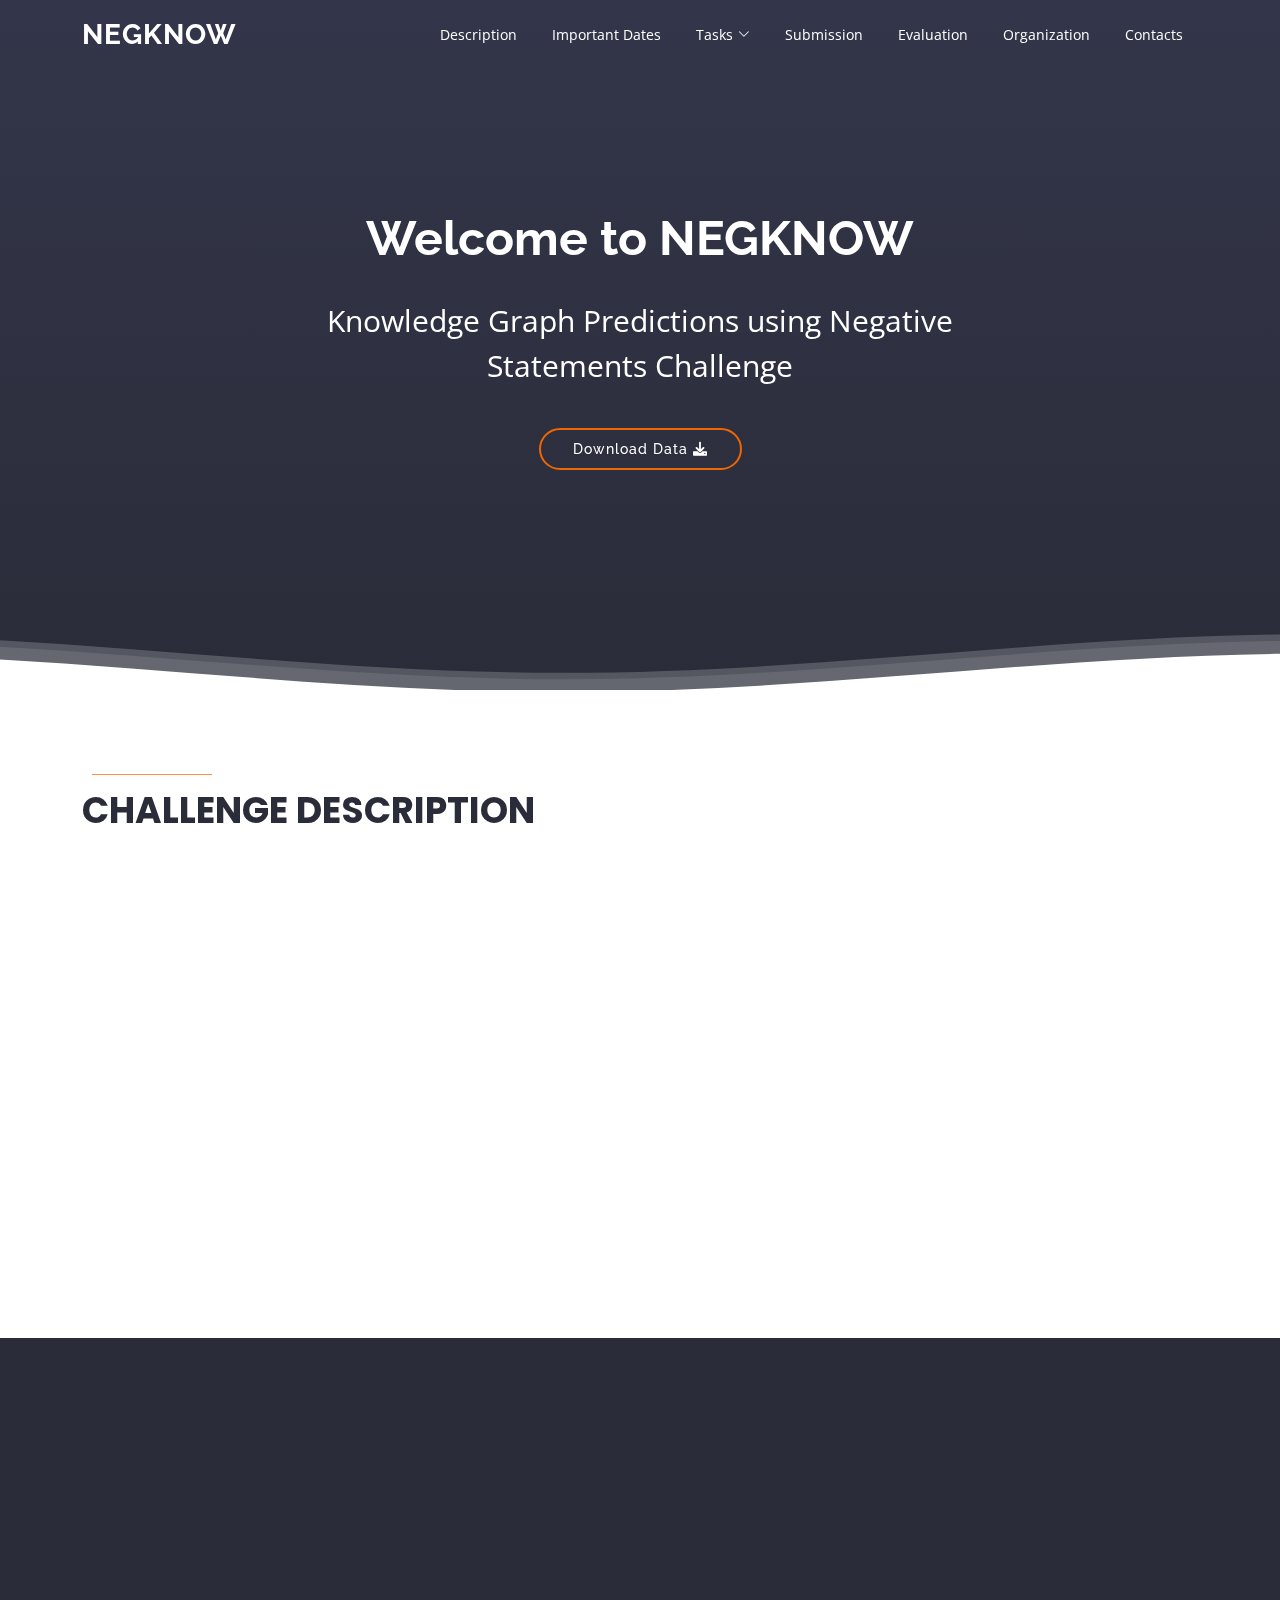
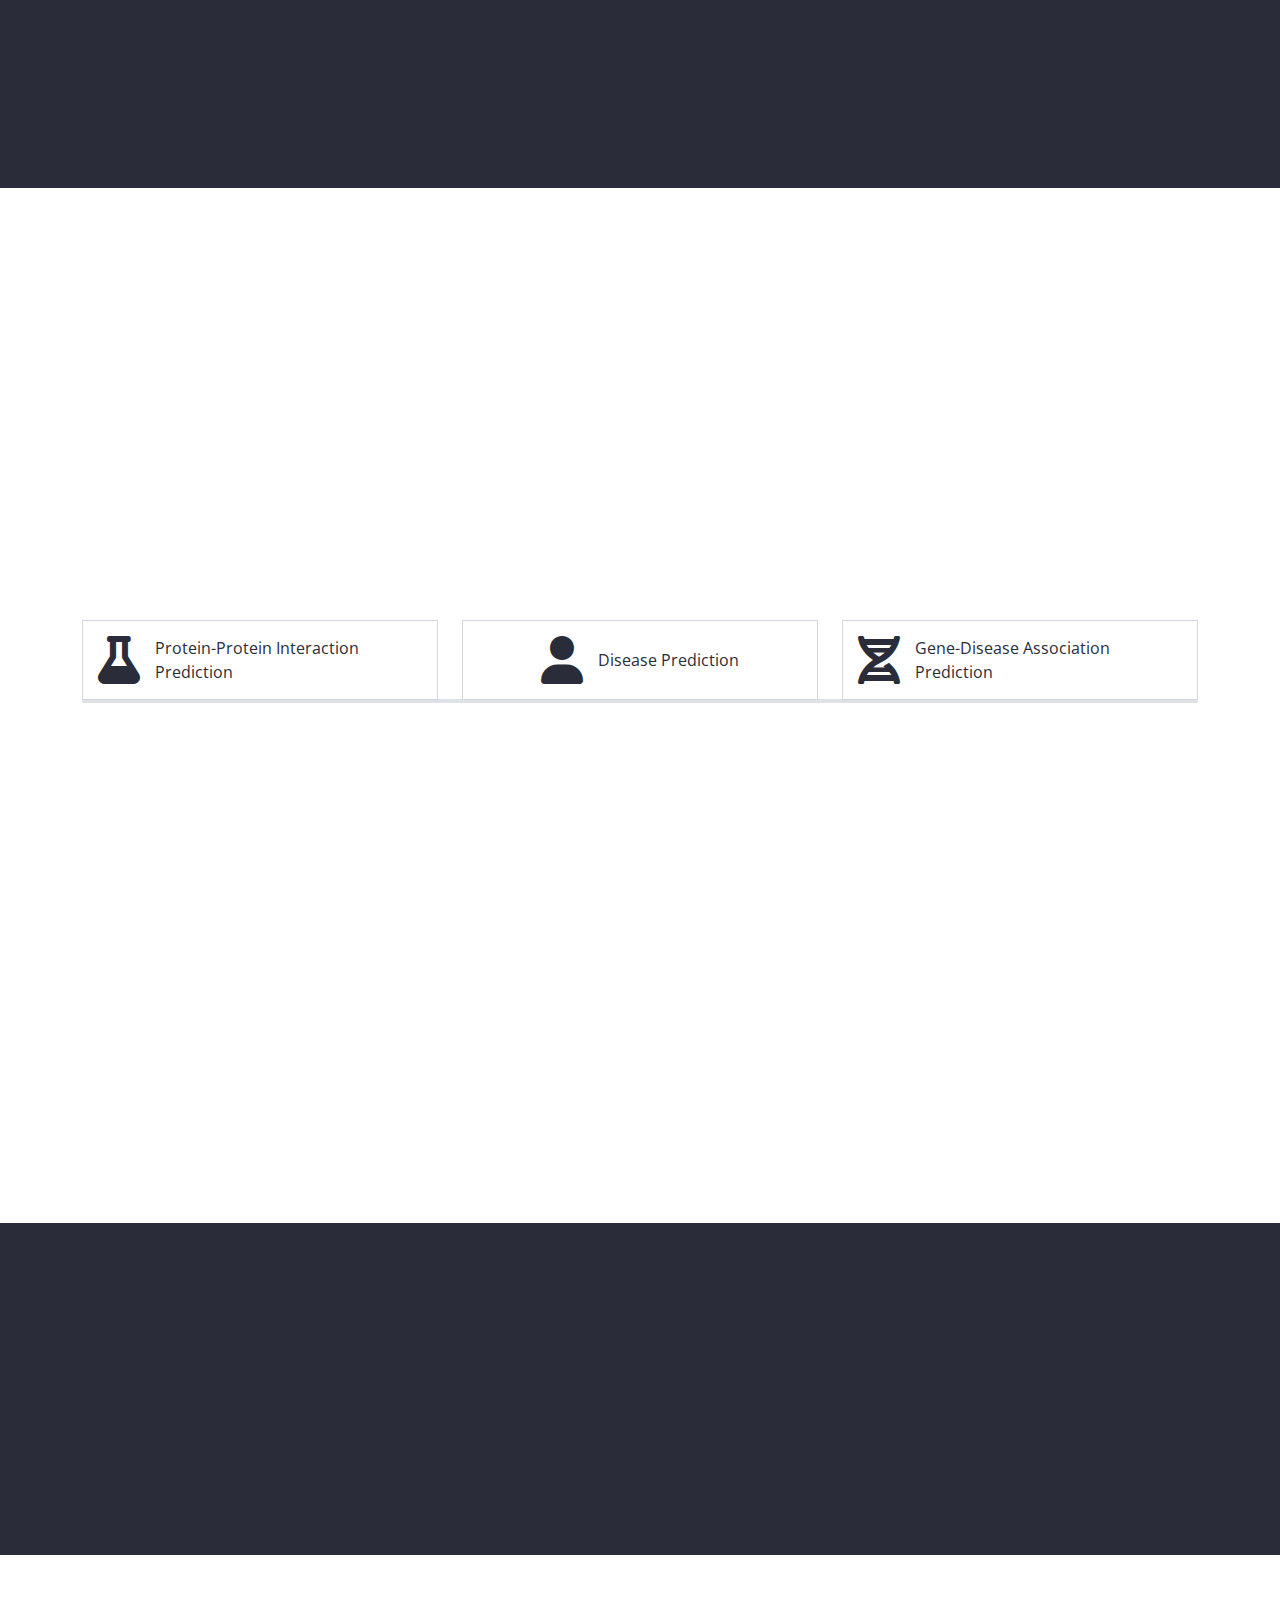
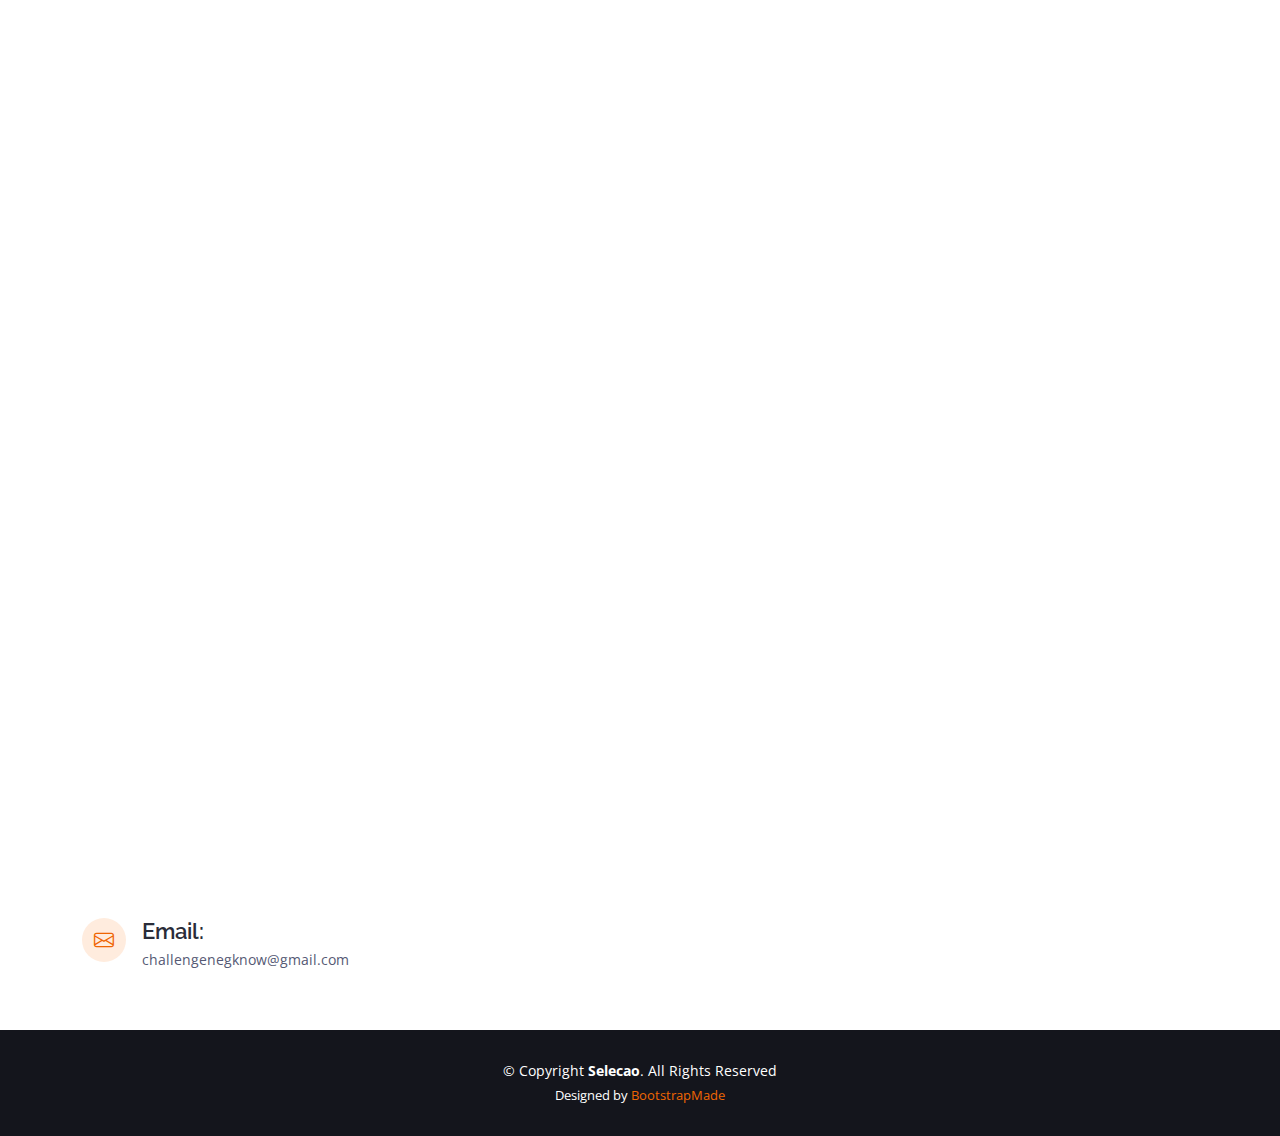
<file: index.html>
<!DOCTYPE html>
<html lang="en">

<head>
  <meta charset="utf-8">
  <meta content="width=device-width, initial-scale=1.0" name="viewport">

  <title>NEGKNOW Challenge</title>
  <meta content="" name="description">
  <meta content="" name="keywords">

  <!-- Favicons -->
  <link href="assets/img/iswc-logo.png" rel="icon">
  <link href="assets/img/iswc-logo.png" rel="apple-touch-icon">

  <!-- Google Fonts -->
  <link href="https://fonts.googleapis.com/css?family=Open+Sans:300,300i,400,400i,600,600i,700,700i|Raleway:300,300i,400,400i,500,500i,600,600i,700,700i|Poppins:300,300i,400,400i,500,500i,600,600i,700,700i" rel="stylesheet">

  <!-- Vendor CSS Files -->
  <link href="assets/vendor/animate.css/animate.min.css" rel="stylesheet">
  <link href="assets/vendor/aos/aos.css" rel="stylesheet">
  <link href="assets/vendor/bootstrap/css/bootstrap.min.css" rel="stylesheet">
  <link href="assets/vendor/bootstrap-icons/bootstrap-icons.css" rel="stylesheet">
  <link href="assets/vendor/boxicons/css/boxicons.min.css" rel="stylesheet">
  <link href="assets/vendor/glightbox/css/glightbox.min.css" rel="stylesheet">
  <link href="assets/vendor/remixicon/remixicon.css" rel="stylesheet">
  <link href="assets/vendor/swiper/swiper-bundle.min.css" rel="stylesheet">

  <link rel="stylesheet" href="https://cdn.jsdelivr.net/npm/bootstrap@5.1.3/dist/css/bootstrap.min.css" integrity="sha384-kJ3e/6+W7lmzODSSDl3W7eFExBhhRYq0Cjwaq9Edhhz12eviC9Hoo2p8gQ/lx68" crossorigin="anonymous">

  <!-- Template Main CSS File -->
  <link href="assets/css/style.css" rel="stylesheet">

  <!-- =======================================================
  * Template Name: Selecao
  * Updated: Jan 29 2024 with Bootstrap v5.3.2
  * Template URL: https://bootstrapmade.com/selecao-bootstrap-template/
  * Author: BootstrapMade.com
  * License: https://bootstrapmade.com/license/
  ======================================================== -->
</head>

<body>

  <!-- ======= Header ======= -->
  <header id="header" class="fixed-top d-flex align-items-center  header-transparent ">
    <div class="container d-flex align-items-center justify-content-between">

      <div class="logo">
        <h1><a href="index.html">NEGKNOW</a></h1>
        <!-- Uncomment below if you prefer to use an image logo -->
        <!-- <a href="index.html"><img src="assets/img/logo.png" alt="" class="img-fluid"></a>-->
      </div>

      <nav id="navbar" class="navbar">
        <ul>
          <li><a class="nav-link scrollto" href="#about">Description</a></li>
          <li><a class="nav-link scrollto" href="#dates">Important Dates</a></li>
          <li class="dropdown"><a href="#tasks"><span>Tasks</span> <i class="bi bi-chevron-down"></i></a>
            <ul>
              <li><a class="nav-link scrollto" role="button" aria-expanded="false" aria-controls="collapseTab1" href="#collapseTab1" onclick="toggleDropdown('collapseTab1', 'collapseTab2', 'collapseTab3')">Protein-Protein Interaction Prediction</a></li>
              <li><a class="nav-link scrollto" role="button" aria-expanded="false" aria-controls="collapseTab2" href="#collapseTab2" onclick="toggleDropdown('collapseTab2', 'collapseTab1', 'collapseTab3')">Disease Prediction</a></li>
              <li><a class="nav-link scrollto" role="button" aria-expanded="false" aria-controls="collapseTab3" href="#collapseTab3" onclick="toggleDropdown('collapseTab3', 'collapseTab1', 'collapseTab2')">Gene-Disease Association Prediction</a></li>
            </ul>
          </li>
          <li><a class="nav-link scrollto" href="#submission">Submission</a></li>
          <li><a class="nav-link scrollto " href="#evaluation">Evaluation</a></li>
          <li><a class="nav-link scrollto" href="#team">Organization</a></li>
          
          <li><a class="nav-link scrollto" href="#contact">Contacts</a></li>
        </ul>
        <i class="bi bi-list mobile-nav-toggle"></i>
      </nav><!-- .navbar -->

    </div>
  
    <script>
      function toggleDropdown(tabId, tabId_close1, tabId_close2) {
        var currentDropdown = document.getElementById(tabId);
        currentDropdown.classList.add('show');

        var closeDropdown_1 = document.getElementById(tabId_close1);
        closeDropdown_1.classList.remove('show');

        var closeDropdown_2 = document.getElementById(tabId_close2);
        closeDropdown_2.classList.remove('show');
      }
    </script>

  </header><!-- End Header -->

  <!-- ======= Hero Section ======= -->
  <section id="hero" class="d-flex flex-column justify-content-end align-items-center">
    <div id="heroCarousel" data-bs-interval="5000" class="container carousel carousel-fade" data-bs-ride="carousel">

      <!-- Slide 1 -->
      <div class="carousel-item active">
        <div class="carousel-container">
          <h2 class="animate__animated animate__fadeInDown">Welcome to <span>NEGKNOW</span> </h2>
          <p class="animate__animated fanimate__adeInUp">Knowledge Graph Predictions using Negative Statements Challenge</p>
          <a href="https://github.com/ritatsousa/NEGKNOW/tree/main/Data" class="btn-get-started animate__animated animate__fadeInUp scrollto">Download Data <i class="fas fa-download"></i> </a>
        </div>
      </div>

    </div>

    <svg class="hero-waves" xmlns="http://www.w3.org/2000/svg" xmlns:xlink="http://www.w3.org/1999/xlink" viewBox="0 24 150 28 " preserveAspectRatio="none">
      <defs>
        <path id="wave-path" d="M-160 44c30 0 58-18 88-18s 58 18 88 18 58-18 88-18 58 18 88 18 v44h-352z">
      </defs>
      <g class="wave1">
        <use xlink:href="#wave-path" x="50" y="3" fill="rgba(255,255,255, .1)">
      </g>
      <g class="wave2">
        <use xlink:href="#wave-path" x="50" y="0" fill="rgba(255,255,255, .2)">
      </g>
      <g class="wave3">
        <use xlink:href="#wave-path" x="50" y="9" fill="#fff">
      </g>
    </svg>

  </section><!-- End Hero -->

  <main id="main">

    <!-- ======= About Section ======= -->
    <section id="about" class="about">
      <div class="container">

        <div class="section-title" data-aos="zoom-out">
          <h2></h2>
          <p>Challenge Description</p>
        </div>

        <div class="row content" data-aos="fade-up">
          <div class="col-lg-6">
            <p>
              This challenge aims to encourage participants to develop novel approaches that can effectively handle negative statements in knowledge graphs (KGs).
            </p>
            <p>
              Since ontologies are already able to express negation and the enrichment of biomedical KGs with interesting negative statements is gaining traction,
              this challenge focuses on exploring ontology-rich biomedical KGs. These KGs use an ontology to provide rich descriptions of real-world entities 
              instead of focusing on describing relations between entities themselves. Furthermore, there is an essential difference between a positive and a 
              negative statement related to the implied inheritance in this kind of KG. A positive statement between an entity and an ontology class implies a 
              positive statement between that entity and all the superclasses of the ontology class. Conversely, a negative statement between an entity and an 
              ontology class implies a negative statement between the entity and all the subclasses of the ontology class.
            </p>
          </div>
          <div class="col-lg-6 pt-4 pt-lg-0">
            <p>
              Participants in this challenge will be evaluated on three relation prediction tasks. Relation prediction is the task of learning a relation between 
              two KG entities (a pair) when the relation itself is not explicitly defined in the KG.
            </p>
            <p>
              References:
            </p>
            <ul>
              <li><i class="ri-check-double-line"></i> <a href="https://www.sciencedirect.com/science/article/pii/S1570826821000366">Negative statements considered useful [Arnaout et al., 2021] </a> </li>
              <li><i class="ri-check-double-line"></i> <a href="https://cdn.aaai.org/AAAI/2006/AAAI06-203.pdf">Inconsistencies, negations and changes in ontologies [Flouris et al., 2006]</a> </li>
              <li><i class="ri-check-double-line"></i> <a href="https://link.springer.com/chapter/10.1007/978-3-031-47240-4_23">Biomedical knowledge graph embeddings with negative statements [Sousa et al., 2023]</a> </li>
            </ul>
          </div>
        </div>

      </div>
    </section><!-- End About Section -->

    <!-- ======= Dates Section ======= -->
    <section id="dates" class="cta">
      <div class="container">

        <div class="row" data-aos="zoom-out">
          <div class="col-lg-9 text-center text-lg-start">
            <h3> <i class="fas fa-bell"></i> Important Dates <i class="fas fa-bell"></i></h3>
            <p> </p>
            <p> March 16, 2024: Call for challenge</p>
            <p> March 30, 2024: Release of KGs and datasets</p>
            <p> June 28, 2024: Submission of systems </p>
            <p> July 5, 2024: Submission of reports </p>
            <p> July 19, 2024: Notification of Acceptance </p>
            <p> November 11-15, 2024: Challenge presentation during ISWC </p>
          </div>
        </div>
          
        </div>

      </div>
    </section><!-- End Dates Section -->

    <!-- ======= Tasks Section ======= -->
    <section id="tasks" class="features">
      <div class="container">
    
        <div class="section-title" data-aos="zoom-out">
          <h2></h2>
          <p>Tasks Description</p>
        </div>
    
        <div class="row content" data-aos="fade-up">
          <p>
            The challenge encompasses three distinct biomedical relation prediction tasks: Protein-Protein Interaction Prediction, Gene-Disease Association Prediction, and Disease Prediction. For each task, 
            the goal is to predict whether a relation exists given two biomedical KG entities (which can belong to the same or different KGs). The relations between the entities are not explicitly defined in the KG. Therefore, this is a fundamentally distinct task from link prediction, where the training set relations are part of the KG.
          </p>
          <p>
            To tackle these relation prediction tasks, common approaches typically employ three steps: (1) generate embeddings for each entity in the KG; (2) aggregate the embeddings of each entity in a pair into a single representation; (3) use these aggregated representations as input to a binary classifier to learn a relation prediction model.
          </p>
          <p>
            For each task, participants will be provided with the KG in OWL format, a set of entity pairs with information regarding the existence of a relation 
            (training dataset), as well as a list of entity pairs where information about the existence of a relation is not given (test dataset).
          </p>
        </div>
    
        <ul class="nav nav-tabs row d-flex">
          <link rel="stylesheet" href="https://cdnjs.cloudflare.com/ajax/libs/font-awesome/6.0.0/css/all.min.css" integrity="...">
          <li class="nav-item col-4">
            <a class="nav-link" id="tab1" data-bs-toggle="collapse" href="#collapseTab1" role="button" aria-expanded="false" aria-controls="collapseTab1">
              <i class="fas fa-flask"></i> Protein-Protein Interaction Prediction
            </a>
          </li>
          <li class="nav-item col-4">
            <a class="nav-link" id="tab2" data-bs-toggle="collapse" href="#collapseTab2" role="button" aria-expanded="false" aria-controls="collapseTab2">
              <i class="fas fa-user"></i> Disease Prediction
            </a>
          </li>
          <li class="nav-item col-4">
            <a class="nav-link" id="tab3" data-bs-toggle="collapse" href="#collapseTab3" role="button" aria-expanded="false" aria-controls="collapseTab3">
              <i class="fas fa-dna"></i> Gene-Disease Association Prediction
            </a>
          </li>
        </ul>
        
        <div class="accordion" id="accordionTabs">

          <!-- Collapsible Tab 1 -->
          <div class="accordion-item">
            <div id="collapseTab1" class="accordion-collapse collapse" aria-labelledby="headingTab1" data-bs-parent="#accordionTabs">

              <div class="accordion-body">

                <div class="row">
                  <div class="col-lg-4 features-btn-container text-center">
                    <a class="features-btn align-middle" href="https://github.com/ritatsousa/NEGKNOW/blob/main/Data/ppi-prediction/gokg.zip"><i class="fas fa-download"></i> GO KG </a>
                  </div>
                  <div class="col-lg-4 features-btn-container text-center">
                    <a class="features-btn align-middle" href="https://github.com/ritatsousa/NEGKNOW/blob/main/Data/ppi-prediction/prot-prot(train).tsv"><i class="fas fa-download"></i> Training set </a>
                  </div>
                  <div class="col-lg-4 features-btn-container text-center">
                    <a class="features-btn align-middle" href="https://github.com/ritatsousa/NEGKNOW/blob/main/Data/ppi-prediction/prot-prot(test).tsv"><i class="fas fa-download"></i> Test set </a>
                  </div>
                </div>

                <div class="row">
                  <p></p>
                  <p></p>
                </div>

                <div class="row">
                  <div class="col-lg-6 order-2 order-lg-1 mt-3 mt-lg-0">
                    <h3>Predicting if there is an interaction between two proteins is a fundamental task in molecular biology for understanding biological systems.</h3>
                    <p>
                      The proteins are described in the Gene Ontology (GO) KG. This KG is built by integrating three sources:
                    </p>
                    <ul>
                      <li> The GO that contains more than 50000 ontology classes that describe gene products according to the 
                        molecular functions they perform, the biological processes they are involved in, and the cellular components where they act.</li>
                      <li>The positive statements between proteins and GO classes.</li>
                      <li> The negative statements between proteins and GO classes.</li>
                    </ul>
                    <p>
                      The target protein pairs are extracted from the STRING database.
                    </p>
                  </div>

                  <div class="col-lg-6 order-1 order-lg-2 d-flex align-items-center justify-content-center">
                    <img src="assets/img/ppi-3.png" alt="" class="img-fluid">
                  </div>
                </div>

                <div class="row">
                  <div class="table-container">
                    <table>
                      <tr>
                        <th></th>
                        <th>Training set</th>
                        <th>Test set</th>
                      </tr>
                      <tr>
                        <td>Instances </td>
                        <td>440</td>
                        <td>209</td>
                      </tr>
                      <tr>
                        <td>Positive pairs</td>
                        <td>1024</td>
                        <td>-</td>
                      </tr>
                      <tr>
                        <td>Negative pairs</td>
                        <td>1024</td>
                        <td>-</td>
                      </tr>
                      <tr>
                        <td>Positive statements</td>
                        <td>7364</td>
                        <td>3952</td>
                      </tr>
                      <tr>
                        <td>Negative statements</td>
                        <td>8476</td>
                        <td>3912</td>
                      </tr>
                    </table>
                  </div>
                </div>

              </div>

            </div>
          </div>
      
          <!-- Collapsible Tab 2 -->
          <div class="accordion-item">
            <div id="collapseTab2" class="accordion-collapse collapse" aria-labelledby="headingTab2" data-bs-parent="#accordionTabs">
              <div class="accordion-body">
                
                <div class="row">
                  <div class="col-lg-4 features-btn-container text-center">
                    <a class="features-btn align-middle" href="https://github.com/ritatsousa/NEGKNOW/blob/main/Data/disease-prediction/hpkg.zip"><i class="fas fa-download"></i> HP KG</a>
                  </div>
                  <div class="col-lg-4 features-btn-container text-center">
                    <a class="features-btn align-middle" href="https://github.com/ritatsousa/NEGKNOW/blob/main/Data/disease-prediction/patient-disease(train).zip"> <i class="fas fa-download"></i> Training set</a>
                  </div>
                  <div class="col-lg-4 features-btn-container text-center">
                    <a class="features-btn align-middle" href="https://github.com/ritatsousa/NEGKNOW/blob/main/Data/disease-prediction/patient-disease(test).tsv"> <i class="fas fa-download"></i> Test set</a>
                  </div>
                </div>
    
                <div class="row">
                  <p></p>
                  <p></p>
                </div>
    
                <div class="row">
                  <div class="col-lg-6 order-2 order-lg-1 mt-3 mt-lg-0">
                    <h3>Predicting if a synthetic patient has been diagnosed with a specific disease is an essential and complicated task that must be executed accurately and efficiently.</h3>
                    <p>
                      The patients and diseases are described in the Human Phenotype Ontology (HP) KG. This KG is built by integrating:
                    </p>
                    <ul>
                      <li> The HP characterizes phenotypic abnormalities discovered in human hereditary diseases according 
                        to five semantic aspects: phenotypic abnormalities, mode of inheritance, clinical course, clinical modifier and frequency.</li>
                      <li> The positive and negative statements between patients and HP classes.</li>
                      <li> The positive and negative statements between diseases and HP classes.</li>
                    </ul>
                    <p>
                      The target patient-disease pairs are generated using a synthetic data methodology.
                    </p>
                  </div>
                  <div class="col-lg-6 order-1 order-lg-2 d-flex align-items-center justify-content-center">
                    <img src="assets/img/disease-2.png" alt="" class="img-fluid">
                  </div>
                </div>

                <div class="row">
                  <div class="table-container">
                    <table>
                      <tr>
                        <th></th>
                        <th>Training set</th>
                        <th>Test set</th>
                      </tr>
                      <tr>
                        <td>Instances </td>
                        <td>1693</td>
                        <td>1330</td>
                      </tr>
                      <tr>
                        <td>Positive pairs</td>
                        <td>660</td>
                        <td>-</td>
                      </tr>
                      <tr>
                        <td>Negative pairs</td>
                        <td>681120</td>
                        <td>-</td>
                      </tr>
                      <tr>
                        <td>Positive statements</td>
                        <td>40823</td>
                        <td>32977</td>
                      </tr>
                      <tr>
                        <td>Negative statements</td>
                        <td>223</td>
                        <td>151</td>
                      </tr>
                    </table>
                  </div>
                </div>

              </div>
            </div>
          </div>
      
          <!-- Collapsible Tab 3 -->
          <div class="accordion-item">
            <div id="collapseTab3" class="accordion-collapse collapse" aria-labelledby="headingTab3" data-bs-parent="#accordionTabs">
              <div class="accordion-body">

                <div class="row">
                  <div class="col-lg-3 features-btn-container text-center">
                    <a class="features-btn align-middle" href="https://github.com/ritatsousa/NEGKNOW/blob/main/Data/gda-prediction/gokg.zip"> <i class="fas fa-download"></i> GO KG </a>
                  </div>
                  <div class="col-lg-3 features-btn-container text-center">
                    <a class="features-btn align-middle" href="https://github.com/ritatsousa/NEGKNOW/blob/main/Data/gda-prediction/hpkg.zip"> <i class="fas fa-download"></i> HP KG </a>
                  </div>
                  <div class="col-lg-3 features-btn-container text-center">
                    <a class="features-btn align-middle" href="https://github.com/ritatsousa/NEGKNOW/blob/main/Data/gda-prediction/gene-disease(train).tsv"> <i class="fas fa-download"></i> Training set </a>
                  </div>
                  <div class="col-lg-3 features-btn-container text-center">
                    <a class="features-btn align-middle" href="https://github.com/ritatsousa/NEGKNOW/blob/main/Data/gda-prediction/gene-disease(test).tsv"> <i class="fas fa-download"></i> Test set </a>
                  </div>
                </div>
    
                <div class="row">
                  <p></p>
                  <p></p>
                </div>
    
                <div class="row">
                  <div class="col-lg-6 order-2 order-lg-1 mt-3 mt-lg-0">
                    <h3>Predicting if there is an association between a gene and a disease is crucial to understanding the disease mechanisms and recognising potential biomarkers or therapeutic targets.</h3>
                    <p>
                      Two KGs are used to describe the pair entities. Genes are described under the Gene Ontology (GO) KG, and diseases are described under the Human Phenotype Ontology (HP) KG. 
                    </p>
                    <ul>
                      <li> The GO KG contains GO, the positive and negative statements between genes and GO classes.</li>
                      <li> The HP KG contains HP, the positive and negative statements between diseases and HP classes.</li>
                    </ul>
                    <p>
                      The target relations to predict are extracted from DisGeNET database. 
                    </p>
                  </div>
                  <div class="col-lg-6 order-1 order-lg-2 d-flex align-items-center justify-content-center">
                    <img src="assets/img/gda-2.png" alt="" class="img-fluid">
                  </div>
                </div>

                <div class="row">
                  <div class="table-container">
                    <table>
                      <tr>
                        <th></th>
                        <th>Training set</th>
                        <th>Test set</th>
                      </tr>
                      <tr>
                        <td>Instances </td>
                        <td>281 </td>
                        <td>78</td>
                      </tr>
                      <tr>
                        <td>Positive pairs</td>
                        <td>107</td>
                        <td>-</td>
                      </tr>
                      <tr>
                        <td>Negative pairs</td>
                        <td>107</td>
                        <td>-</td>
                      </tr>
                      <tr>
                        <td>Positive statements</td>
                        <td>5663</td>
                        <td>1546</td>
                      </tr>
                      <tr>
                        <td>Negative statements</td>
                        <td>2179</td>
                        <td>392</td>
                      </tr>
                    </table>
                  </div>
                </div>

              </div>
            </div>
          </div>
        </div>
      </div>


            <!-- Bootstrap JS and Popper.js -->
      <script src="https://code.jquery.com/jquery-3.5.1.slim.min.js" integrity="sha384-DfXdz2htPH0lsSSs5nCTpuj/zy4C+OGpamoFVy38MVBnE+IbbVYUew+OrCXaRkfj" crossorigin="anonymous"></script>
      <script src="https://cdn.jsdelivr.net/npm/@popperjs/core@2.5.2/dist/umd/popper.min.js" integrity="sha384-eMN2Xk5bo1MsZlAezBQe1iZMXXpg5XyvUZDr5bITe99d5zqEViB4tcHejA7aCCbC" crossorigin="anonymous"></script>
      <script src="https://stackpath.bootstrapcdn.com/bootstrap/4.5.2/js/bootstrap.min.js" integrity="sha384-B4gt1jrGC7Jh4AgTPSdUtOBvfO8sh+WyNYUZnMIGnfcFfXeVoFa5Q8C1DEHPyFU" crossorigin="anonymous"></script>

                
      </div>
    </section><!-- End Tasks Section -->


    <!-- ======= Submission Section ======= -->
    <section id="submission" class="features">
      <div class="container">

        <div class="section-title" data-aos="zoom-out">
          <h2></h2>
          <p>Submission details</p>
        </div>

        <div class="row content" data-aos="fade-up">
          <p> The submissions should be sent to <b>challengenegknow@gmail.com</b> and should include the <b>group name</b> and a <b>list of full names, positions, affiliations, and mails</b> of all the participants in the group. </p>          <p> Participants are required to submit: </p>
          <ul>
            <li><i class="ri-check-double-line"></i> A <b>CSV file</b> with the predicted labels (0 or 1) for each test instance. Please use the <a href="https://github.com/ritatsousa/NEGKNOW/tree/main/Submission-example.csv"> template file </a> as a reference for the correct format of the prediction file.</li>
            <li><i class="ri-check-double-line"></i> A <b>report</b> detailing the approach they employed. The report should be in PDF format (4-10 pages,  <a href="https://www.overleaf.com/latex/templates/template-for-submissions-to-ceur-workshop-proceedings-ceur-ws-dot-org/wqyfdgftmcfw">CEUR Workshop style</a>). </li>
          </ul>
          <p> The participants are also strongly encouraged to submit their <b>code implementations</b> to facilitate reproducibility. </p>
        </div>

      </div>
    </section><!-- End Submission Section -->


    <!-- ======= Evaluation Section ======= -->
    <section id="evaluation" class="cta">
      <div class="container">

        <div class="section-title" data-aos="zoom-out">
          <h2></h2>
          <p>Evaluation</p>
        </div>

        <div class="row content" data-aos="fade-up">
          <p> For each task, the different submissions will be evaluated with respect to the prediction performance (recall, precision and weighted average F-measure) in the test set.  </p>
        </div>

      </div>
    </section><!-- End Evaluation Section -->


    <!-- ======= Team Section ======= -->
    <section id="team" class="team">
      <div class="container">

        <div class="section-title" data-aos="zoom-out">
          <h2></h2>
          <p>Organizing Commitee</p>
        </div>

        <div class="row">

          <div class="col-lg-3 col-md-6 d-flex align-items-stretch">
            <div class="member" data-aos="fade-up">
              <div class="member-img">
                <img src="assets/img/team/catia.jpg" class="img-fluid" alt="">
              </div>
              <div class="member-info">
                <h4>Cátia Pesquita</h4>
                <span>LASIGE, Faculdade de Ciências da Universidade de Lisboa</span>
              </div>
            </div>
          </div>

          <div class="col-lg-3 col-md-6 d-flex align-items-stretch">
            <div class="member" data-aos="fade-up" data-aos-delay="100">
              <div class="member-img">
                <img src="assets/img/team/heiko.jpg" class="img-fluid" alt="">
              </div>
              <div class="member-info">
                <h4>Heiko Paulheim</h4>
                <span>Data and Web Science Group, Universität Mannheim</span>
              </div>
            </div>
          </div>

          <div class="col-lg-3 col-md-6 d-flex align-items-stretch">
            <div class="member" data-aos="fade-up" data-aos-delay="200">
              <div class="member-img">
                <img src="assets/img/team/rita.jpg" class="img-fluid" alt="">
              </div>
              <div class="member-info">
                <h4>Rita T. Sousa</h4>
                <span>Data and Web Science Group, Universität Mannheim</span>
              </div>
            </div>
          </div>

        </div>

      </div>
    </section><!-- End Team Section -->

    <!-- ======= Contact Section ======= -->
    <section id="contact" class="contact">
      <div class="container">

        <div class="section-title" data-aos="zoom-out">
          <h2></h2>
          <p>Contacts</p>
        </div>

        <div class="info">
          <div class="email">
            <i class="bi bi-envelope"></i>
            <h4>Email:</h4>
            <p>challengenegknow@gmail.com</p>
          </div>
        </div>

      </div>
    </section><!-- End Contact Section -->

  </main><!-- End #main -->

  <!-- ======= Footer ======= -->
  <footer id="footer">
    <div class="container">
      <div class="copyright">
        &copy; Copyright <strong><span>Selecao</span></strong>. All Rights Reserved
      </div>
      <div class="credits">
        <!-- All the links in the footer should remain intact. -->
        <!-- You can delete the links only if you purchased the pro version. -->
        <!-- Licensing information: https://bootstrapmade.com/license/ -->
        <!-- Purchase the pro version with working PHP/AJAX contact form: https://bootstrapmade.com/selecao-bootstrap-template/ -->
        Designed by <a href="https://bootstrapmade.com/">BootstrapMade</a>
      </div>
    </div>
  </footer><!-- End Footer -->

  <a href="#" class="back-to-top d-flex align-items-center justify-content-center"><i class="bi bi-arrow-up-short"></i></a>

  <!-- Vendor JS Files -->
  <script src="assets/vendor/aos/aos.js"></script>
  <script src="assets/vendor/bootstrap/js/bootstrap.bundle.min.js"></script>
  <script src="assets/vendor/glightbox/js/glightbox.min.js"></script>
  <script src="assets/vendor/isotope-layout/isotope.pkgd.min.js"></script>
  <script src="assets/vendor/swiper/swiper-bundle.min.js"></script>
  <script src="assets/vendor/php-email-form/validate.js"></script>

  <!-- Template Main JS File -->
  <script src="assets/js/main.js"></script>

</body>

</html>
</file>
<file: assets/css/style.css>
/**
* Template Name: Selecao
* Updated: Jan 29 2024 with Bootstrap v5.3.2
* Template URL: https://bootstrapmade.com/selecao-bootstrap-template/
* Author: BootstrapMade.com
* License: https://bootstrapmade.com/license/
*/

/*--------------------------------------------------------------
# General
--------------------------------------------------------------*/
body {
  font-family: "Open Sans", sans-serif;
  color: #444444;
}

a {
  color: #ef6603;
  text-decoration: none;
}

a:hover {
  color: #fc8129;
  text-decoration: none;
}

h1,
h2,
h3,
h4,
h5,
h6 {
  font-family: "Raleway", sans-serif;
}

.table-container {
  text-align: center;
}

table {
border-collapse: collapse;
width: 100%;
margin: 0 auto; 
margin-top: 20px;
}

th, td {
border: 1px solid #dddddd;
text-align: left;
padding: 8px;
}

th {
background-color: #f2f2f2;
}

tr:nth-child(even) {
background-color: #f9f9f9;
}

/*--------------------------------------------------------------
# Back to top button
--------------------------------------------------------------*/
.back-to-top {
  position: fixed;
  visibility: hidden;
  opacity: 0;
  right: 15px;
  bottom: 15px;
  z-index: 996;
  background: #ef6603;
  width: 40px;
  height: 40px;
  border-radius: 50px;
  transition: all 0.4s;
}

.back-to-top i {
  font-size: 28px;
  color: #fff;
  line-height: 0;
}

.back-to-top:hover {
  background: #fc7c1f;
  color: #fff;
}

.back-to-top.active {
  visibility: visible;
  opacity: 1;
}

/*--------------------------------------------------------------
# Disable AOS delay on mobile
--------------------------------------------------------------*/
@media screen and (max-width: 768px) {
  [data-aos-delay] {
    transition-delay: 0 !important;
  }
}

/*--------------------------------------------------------------
# Header
--------------------------------------------------------------*/
#header {
  height: 70px;
  transition: all 0.5s;
  z-index: 997;
  transition: all 0.5s;
  background: rgba(42, 44, 57, 0.9);
}

#header.header-transparent {
  background: transparent;
}

#header.header-scrolled {
  background: rgba(42, 44, 57, 0.9);
}

#header .logo h1 {
  font-size: 28px;
  margin: 0;
  padding: 0;
  line-height: 1;
  font-weight: 700;
  letter-spacing: 1px;
}

#header .logo h1 a,
#header .logo h1 a:hover {
  color: #fff;
  text-decoration: none;
}

#header .logo img {
  padding: 0;
  margin: 0;
  max-height: 40px;
}

/*--------------------------------------------------------------
# Navigation Menu
--------------------------------------------------------------*/
/**
* Desktop Navigation 
*/
.navbar {
  padding: 0;
}

.navbar ul {
  margin: 0;
  padding: 0;
  display: flex;
  list-style: none;
  align-items: center;
}

.navbar li {
  position: relative;
}

.navbar a,
.navbar a:focus {
  display: flex;
  align-items: center;
  justify-content: space-between;
  padding: 5px 15px 7px 15px;
  margin-left: 5px;
  font-size: 14px;
  color: #fff;
  white-space: nowrap;
  transition: 0.3s;
  border-radius: 50px;
}

.navbar a i,
.navbar a:focus i {
  font-size: 12px;
  line-height: 0;
  margin-left: 5px;
}

.navbar a:hover,
.navbar .active,
.navbar .active:focus,
.navbar li:hover>a {
  background: #ef6603;
}

.navbar .dropdown ul {
  display: block;
  position: absolute;
  left: 5px;
  top: calc(100% + 30px);
  margin: 5px 0 0 0;
  padding: 10px 0;
  z-index: 99;
  opacity: 0;
  visibility: hidden;
  background: #fff;
  box-shadow: 0px 0px 30px rgba(127, 137, 161, 0.25);
  transition: 0.3s;
  border-radius: 15px;
}

.navbar .dropdown ul li {
  min-width: 200px;
}

.navbar .dropdown ul a {
  padding: 10px 20px;
  color: #2a2c39;
  margin: 0 5px;
  font-size: 14px;
}

.navbar .dropdown ul a i {
  font-size: 12px;
}

.navbar .dropdown ul a:hover,
.navbar .dropdown ul .active:hover,
.navbar .dropdown ul li:hover>a {
  color: #fff;
}

.navbar .dropdown:hover>ul {
  opacity: 1;
  top: 100%;
  visibility: visible;
}

.navbar .dropdown .dropdown ul {
  top: 0;
  left: calc(100% - 30px);
  visibility: hidden;
}

.navbar .dropdown .dropdown:hover>ul {
  opacity: 1;
  top: 0;
  left: 100%;
  visibility: visible;
}

@media (max-width: 1366px) {
  .navbar .dropdown .dropdown ul {
    left: -90%;
  }

  .navbar .dropdown .dropdown:hover>ul {
    left: -100%;
  }
}

/**
* Mobile Navigation 
*/
.mobile-nav-toggle {
  color: #fff;
  font-size: 28px;
  cursor: pointer;
  display: none;
  line-height: 0;
  transition: 0.5s;
}

@media (max-width: 991px) {
  .mobile-nav-toggle {
    display: block;
  }

  .navbar ul {
    display: none;
  }
}

.navbar-mobile {
  position: fixed;
  overflow: hidden;
  top: 0;
  right: 0;
  left: 0;
  bottom: 0;
  background: rgba(20, 21, 28, 0.9);
  transition: 0.3s;
  z-index: 999;
}

.navbar-mobile .mobile-nav-toggle {
  position: absolute;
  top: 15px;
  right: 15px;
}

.navbar-mobile ul {
  display: block;
  position: absolute;
  top: 55px;
  right: 15px;
  bottom: 15px;
  left: 15px;
  padding: 10px 0;
  border-radius: 10px;
  background-color: #fff;
  overflow-y: auto;
  transition: 0.3s;
}

.navbar-mobile a,
.navbar-mobile a:focus {
  padding: 10px 20px;
  margin: 5px;
  font-size: 15px;
  color: #2a2c39;
}

.navbar-mobile a:hover,
.navbar-mobile .active,
.navbar-mobile li:hover>a {
  color: #fff;
}

.navbar-mobile .getstarted,
.navbar-mobile .getstarted:focus {
  margin: 15px;
}

.navbar-mobile .dropdown ul {
  position: static;
  display: none;
  margin: 10px 20px;
  padding: 10px 0;
  z-index: 99;
  opacity: 1;
  visibility: visible;
  background: #fff;
  box-shadow: 0px 0px 30px rgba(127, 137, 161, 0.25);
}

.navbar-mobile .dropdown ul li {
  min-width: 200px;
}

.navbar-mobile .dropdown ul a {
  padding: 10px 20px;
}

.navbar-mobile .dropdown ul a i {
  font-size: 12px;
}

.navbar-mobile .dropdown ul a:hover,
.navbar-mobile .dropdown ul .active:hover,
.navbar-mobile .dropdown ul li:hover>a {
  color: #fff;
}

.navbar-mobile .dropdown>.dropdown-active {
  display: block;
}

/*--------------------------------------------------------------
# Hero Section
--------------------------------------------------------------*/
#hero {
  width: 100%;
  overflow: hidden;
  position: relative;
  background: linear-gradient(0deg, rgb(42, 44, 57) 0%, rgb(51, 54, 74) 100%);
  padding: 0;
}

#hero .carousel-container {
  display: flex;
  justify-content: center;
  align-items: center;
  flex-direction: column;
  text-align: center;
  position: relative;
  height: 70vh;
  padding-top: 60px;
}

#hero h2 {
  color: #fff;
  margin-bottom: 30px;
  font-size: 48px;
  font-weight: 700;
}

#hero p {
  width: 80%;
  animation-delay: 0.4s;
  margin: 0 auto 30px auto;
  font-size: 30px;
  color: #fff;
}

#hero .carousel-control-prev,
#hero .carousel-control-next {
  width: 10%;
}

#hero .carousel-control-next-icon,
#hero .carousel-control-prev-icon {
  background: none;
  font-size: 48px;
  line-height: 1;
  width: auto;
  height: auto;
}

#hero .btn-get-started {
  font-family: "Raleway", sans-serif;
  font-weight: 500;
  font-size: 14px;
  letter-spacing: 1px;
  display: inline-block;
  padding: 12px 32px;
  border-radius: 50px;
  transition: 0.5s;
  line-height: 1;
  margin: 10px;
  color: #fff;
  animation-delay: 0.8s;
  border: 2px solid #ef6603;
}

#hero .btn-get-started:hover {
  background: #ef6603;
  color: #fff;
  text-decoration: none;
}

@media (min-width: 1024px) {
  #hero p {
    width: 60%;
  }

  #hero .carousel-control-prev,
  #hero .carousel-control-next {
    width: 5%;
  }
}

@media (max-width: 768px) {
  #hero .carousel-container {
    height: 90vh;
  }

  #hero h2 {
    font-size: 28px;
  }
}

.hero-waves {
  display: block;
  width: 100%;
  height: 60px;
  position: relative;
}

.wave1 use {
  animation: move-forever1 10s linear infinite;
  animation-delay: -2s;
}

.wave2 use {
  animation: move-forever2 8s linear infinite;
  animation-delay: -2s;
}

.wave3 use {
  animation: move-forever3 6s linear infinite;
  animation-delay: -2s;
}

@keyframes move-forever1 {
  0% {
    transform: translate(85px, 0%);
  }

  100% {
    transform: translate(-90px, 0%);
  }
}

@keyframes move-forever2 {
  0% {
    transform: translate(-90px, 0%);
  }

  100% {
    transform: translate(85px, 0%);
  }
}

@keyframes move-forever3 {
  0% {
    transform: translate(-90px, 0%);
  }

  100% {
    transform: translate(85px, 0%);
  }
}

/*--------------------------------------------------------------
# Sections General
--------------------------------------------------------------*/
section {
  padding: 60px 0;
  overflow: hidden;
}

.section-title {
  padding-bottom: 40px;
}

.section-title h2 {
  font-size: 14px;
  font-weight: 500;
  padding: 0;
  line-height: 1px;
  margin: 0 0 5px 0;
  letter-spacing: 2px;
  text-transform: uppercase;
  color: #aaaaaa;
  font-family: "Poppins", sans-serif;
}

.section-title h2::after {
  content: "";
  width: 120px;
  height: 1px;
  display: inline-block;
  background: #fd9042;
  margin: 4px 10px;
}

.section-title p {
  margin: 0;
  margin: 0;
  font-size: 36px;
  font-weight: 700;
  text-transform: uppercase;
  font-family: "Poppins", sans-serif;
  color: #2a2c39;
}

/*--------------------------------------------------------------
# About
--------------------------------------------------------------*/
.about {
  padding-top: 80px;
}

.about .content h3 {
  font-weight: 600;
  font-size: 26px;
}

.about .content ul {
  list-style: none;
  padding: 0;
}

.about .content ul li {
  padding-left: 28px;
  position: relative;
}

.about .content ul li+li {
  margin-top: 10px;
}

.about .content ul i {
  position: absolute;
  left: 0;
  top: 2px;
  font-size: 20px;
  color: #ef6603;
  line-height: 1;
}

.about .content p:last-child {
  margin-bottom: 0;
}

.about .content .btn-learn-more {
  font-family: "Raleway", sans-serif;
  font-weight: 600;
  font-size: 14px;
  letter-spacing: 1px;
  display: inline-block;
  padding: 12px 32px;
  border-radius: 5px;
  transition: 0.3s;
  line-height: 1;
  color: #ef6603;
  animation-delay: 0.8s;
  margin-top: 6px;
  border: 2px solid #ef6603;
}

.about .content .btn-learn-more:hover {
  background: #ef6603;
  color: #fff;
  text-decoration: none;
}

/*--------------------------------------------------------------
# Features
--------------------------------------------------------------*/
.features .nav-tabs {
  border: 0;
}

.features .nav-link {
  border: 1px solid #d4d6df;
  padding: 15px;
  transition: 0.3s;
  color: #2a2c39;
  border-radius: 0;
  display: flex;
  align-items: center;
  justify-content: center;
}

.features .nav-link i {
  padding-right: 15px;
  font-size: 48px;
}

.features .nav-link h4 {
  font-size: 18px;
  font-weight: 600;
  margin: 0;
}

.features .nav-link:hover {
  color: #ef6603;
}

.features .nav-link.active {
  background: #ef6603;
  color: #fff;
  border-color: #ef6603;
}

.features .features-btn {
  font-family: "Raleway", sans-serif;
  text-transform: uppercase;
  font-weight: 700;
  font-size: 14px;
  letter-spacing: 1px;
  display: inline-block;
  padding: 12px 30px;
  border-radius: 50px;
  transition: 0.5s;
  margin: 10px;
  color: #fff;
  background: #ef6603;
}

.features .content ul {
  list-style: none;
  padding: 0;
}

.features .content ul li {
  padding-left: 60px;
  position: relative;
}

.features .content ul i {
  position: absolute;
  left: 0;
  top: 2px;
  font-size: 20px;
  color: #ef6603;
  padding-left: 28px;
  line-height: 1;
}

@media (max-width: 768px) {
  .features .nav-link i {
    padding: 0;
    line-height: 1;
    font-size: 36px;
  }
}

@media (max-width: 575px) {
  .features .nav-link {
    padding: 15px;
  }

  .features .nav-link i {
    font-size: 24px;
  }
}

.features .tab-content {
  margin-top: 30px;
}

.features .tab-pane h3 {
  font-weight: 600;
  font-size: 26px;
}

.features .tab-pane ul {
  list-style: none;
  padding: 0;
}

.features .tab-pane ul li {
  padding-bottom: 10px;
}

.features .tab-pane ul i {
  font-size: 20px;
  padding-right: 4px;
  color: #ef6603;
}

.features .tab-pane p:last-child {
  margin-bottom: 0;
}

/*--------------------------------------------------------------
# Cta
--------------------------------------------------------------*/
.cta {
  background: #2a2c39;
  padding: 80px 0;
}

.cta h3 {
  color: #fff;
  font-size: 28px;
  font-weight: 700;
}

.cta p {
  color: #fff;
}

.cta .cta-btn {
  font-family: "Raleway", sans-serif;
  text-transform: uppercase;
  font-weight: 700;
  font-size: 14px;
  letter-spacing: 1px;
  display: inline-block;
  padding: 12px 30px;
  border-radius: 50px;
  transition: 0.5s;
  margin: 10px;
  color: #fff;
  background: #ef6603;
}

.cta .cta-btn:hover {
  background: #fff;
  color: #ef6603;
}

@media (max-width: 1024px) {
  .cta {
    background-attachment: scroll;
  }
}

@media (min-width: 769px) {
  .cta .cta-btn-container {
    display: flex;
    align-items: center;
    justify-content: flex-end;
  }
}

/*--------------------------------------------------------------
# Services
--------------------------------------------------------------*/
.services .icon-box {
  padding: 30px;
  position: relative;
  overflow: hidden;
  border-radius: 10px;
  background: #fff;
  box-shadow: 0 2px 29px 0 rgba(68, 88, 144, 0.12);
  transition: all 0.4s ease-in-out;
  width: 100%;
  height: 100%;
}

.services .icon-box:hover {
  transform: translateY(-10px);
  box-shadow: 0 2px 35px 0 rgba(68, 88, 144, 0.2);
}

.services .icon {
  position: absolute;
  left: -20px;
  top: calc(50% - 30px);
}

.services .icon i {
  font-size: 64px;
  line-height: 1;
  transition: 0.5s;
}

.services .title {
  margin-left: 40px;
  font-weight: 700;
  margin-bottom: 15px;
  font-size: 18px;
}

.services .title a {
  color: #2a2c39;
  transition: ease-in-out 0.3s;
}

.services .title a:hover {
  color: #ef6603;
}

.services .description {
  font-size: 14px;
  margin-left: 40px;
  line-height: 24px;
  margin-bottom: 0;
}

/*--------------------------------------------------------------
# Portfolio
--------------------------------------------------------------*/
.row.content {
  text-align: justify;
}

.portfolio #portfolio-flters {
  list-style: none;
  margin-bottom: 20px;
}

.portfolio #portfolio-flters li {
  cursor: pointer;
  display: inline-block;
  margin: 0 0 10px 10px;
  font-size: 16px;
  font-weight: 500;
  line-height: 1;
  text-transform: uppercase;
  color: #444444;
  transition: all 0.3s ease-in-out;
}

.portfolio #portfolio-flters li::before {
  content: "[";
  margin-right: 6px;
  color: #fff;
  font-size: 18px;
  font-weight: 400;
  transition: all 0.3s ease-in-out;
}

.portfolio #portfolio-flters li::after {
  content: "]";
  margin-left: 6px;
  color: #fff;
  font-size: 18px;
  font-weight: 400;
  transition: all 0.3s ease-in-out;
}

.portfolio #portfolio-flters li:hover,
.portfolio #portfolio-flters li.filter-active {
  color: #ef6603;
}

.portfolio #portfolio-flters li.filter-active::before,
.portfolio #portfolio-flters li.filter-active::after {
  color: #ef6603;
}

.portfolio .portfolio-item {
  margin-bottom: 30px;
}

.portfolio .portfolio-item .portfolio-img {
  overflow: hidden;
}

.portfolio .portfolio-item .portfolio-img img {
  transition: all 0.8s ease-in-out;
}

.portfolio .portfolio-item .portfolio-info {
  opacity: 0;
  position: absolute;
  left: 15px;
  bottom: 0;
  z-index: 3;
  right: 15px;
  transition: all ease-in-out 0.3s;
  background: rgba(0, 0, 0, 0.5);
  padding: 10px 15px;
}

.portfolio .portfolio-item .portfolio-info h4 {
  font-size: 18px;
  color: #fff;
  font-weight: 600;
  color: #fff;
  margin-bottom: 0px;
}

.portfolio .portfolio-item .portfolio-info p {
  color: #fedac0;
  font-size: 14px;
  margin-bottom: 0;
}

.portfolio .portfolio-item .portfolio-info .preview-link,
.portfolio .portfolio-item .portfolio-info .details-link {
  position: absolute;
  right: 40px;
  font-size: 24px;
  top: calc(50% - 18px);
  color: #fff;
  transition: 0.3s;
}

.portfolio .portfolio-item .portfolio-info .preview-link:hover,
.portfolio .portfolio-item .portfolio-info .details-link:hover {
  color: #fd9f5b;
}

.portfolio .portfolio-item .portfolio-info .details-link {
  right: 10px;
}

.portfolio .portfolio-item .portfolio-links {
  opacity: 0;
  left: 0;
  right: 0;
  text-align: center;
  z-index: 3;
  position: absolute;
  transition: all ease-in-out 0.3s;
}

.portfolio .portfolio-item .portfolio-links a {
  color: #fff;
  margin: 0 2px;
  font-size: 28px;
  display: inline-block;
  transition: 0.3s;
}

.portfolio .portfolio-item .portfolio-links a:hover {
  color: #fd9f5b;
}

.portfolio .portfolio-item:hover .portfolio-img img {
  transform: scale(1.2);
}

.portfolio .portfolio-item:hover .portfolio-info {
  opacity: 1;
}

/*--------------------------------------------------------------
# Portfolio Details
--------------------------------------------------------------*/
.portfolio-details {
  padding-top: 40px;
}

.portfolio-details .portfolio-details-slider img {
  width: 100%;
}

.portfolio-details .portfolio-details-slider .swiper-pagination {
  margin-top: 20px;
  position: relative;
}

.portfolio-details .portfolio-details-slider .swiper-pagination .swiper-pagination-bullet {
  width: 12px;
  height: 12px;
  background-color: #fff;
  opacity: 1;
  border: 1px solid #ef6603;
}

.portfolio-details .portfolio-details-slider .swiper-pagination .swiper-pagination-bullet-active {
  background-color: #ef6603;
}

.portfolio-details .portfolio-info {
  padding: 30px;
  box-shadow: 0px 0 30px rgba(42, 44, 57, 0.08);
}

.portfolio-details .portfolio-info h3 {
  font-size: 22px;
  font-weight: 700;
  margin-bottom: 20px;
  padding-bottom: 20px;
  border-bottom: 1px solid #eee;
}

.portfolio-details .portfolio-info ul {
  list-style: none;
  padding: 0;
  font-size: 15px;
}

.portfolio-details .portfolio-info ul li+li {
  margin-top: 10px;
}

.portfolio-details .portfolio-description {
  padding-top: 30px;
}

.portfolio-details .portfolio-description h2 {
  font-size: 26px;
  font-weight: 700;
  margin-bottom: 20px;
}

.portfolio-details .portfolio-description p {
  padding: 0;
}

/*--------------------------------------------------------------
# Testimonials
--------------------------------------------------------------*/
.testimonials .testimonials-carousel,
.testimonials .testimonials-slider {
  overflow: hidden;
}

.testimonials .testimonial-item {
  box-sizing: content-box;
  padding: 30px 30px 0 30px;
  margin: 30px 15px;
  text-align: center;
  min-height: 350px;
  box-shadow: 0px 2px 12px rgba(0, 0, 0, 0.08);
}

.testimonials .testimonial-item .testimonial-img {
  width: 90px;
  border-radius: 50%;
  border: 4px solid #fff;
  margin: 0 auto;
}

.testimonials .testimonial-item h3 {
  font-size: 18px;
  font-weight: bold;
  margin: 10px 0 5px 0;
  color: #111;
}

.testimonials .testimonial-item h4 {
  font-size: 14px;
  color: #999;
  margin: 0;
}

.testimonials .testimonial-item .quote-icon-left,
.testimonials .testimonial-item .quote-icon-right {
  color: #fedac0;
  font-size: 26px;
}

.testimonials .testimonial-item .quote-icon-left {
  display: inline-block;
  left: -5px;
  position: relative;
}

.testimonials .testimonial-item .quote-icon-right {
  display: inline-block;
  right: -5px;
  position: relative;
  top: 10px;
}

.testimonials .testimonial-item p {
  font-style: italic;
  margin: 0 auto 15px auto;
}

.testimonials .swiper-pagination {
  margin-top: 20px;
  position: relative;
}

.testimonials .swiper-pagination .swiper-pagination-bullet {
  width: 12px;
  height: 12px;
  background-color: #fff;
  opacity: 1;
  border: 1px solid #ef6603;
}

.testimonials .swiper-pagination .swiper-pagination-bullet-active {
  background-color: #ef6603;
}

/*--------------------------------------------------------------
# Pricing
--------------------------------------------------------------*/
.pricing .box {
  padding: 20px;
  background: #fff;
  text-align: center;
  box-shadow: 0px 0px 4px rgba(0, 0, 0, 0.12);
  border-radius: 5px;
  position: relative;
  overflow: hidden;
}

.pricing h3 {
  font-weight: 400;
  margin: -20px -20px 25px -20px;
  padding: 30px 15px;
  font-size: 18px;
  font-weight: 600;
  color: #777777;
  background: #f8f8f8;
}

.pricing h4 {
  font-size: 36px;
  color: #ef6603;
  font-weight: 600;
  font-family: "Poppins", sans-serif;
  margin-bottom: 20px;
}

.pricing h4 sup {
  font-size: 20px;
  top: -15px;
  left: -3px;
}

.pricing h4 span {
  color: #bababa;
  font-size: 16px;
  font-weight: 300;
}

.pricing ul {
  padding: 0;
  list-style: none;
  color: #444444;
  text-align: center;
  line-height: 20px;
  font-size: 14px;
}

.pricing ul li {
  padding-bottom: 16px;
}

.pricing ul i {
  color: #ef6603;
  font-size: 18px;
  padding-right: 4px;
}

.pricing ul .na {
  color: #ccc;
  text-decoration: line-through;
}

.pricing .btn-wrap {
  margin: 20px -20px -20px -20px;
  padding: 20px 15px;
  background: #f8f8f8;
  text-align: center;
}

.pricing .btn-buy {
  background: #ef6603;
  display: inline-block;
  padding: 8px 35px 10px 35px;
  border-radius: 50px;
  color: #fff;
  transition: none;
  font-size: 14px;
  font-weight: 400;
  font-family: "Raleway", sans-serif;
  font-weight: 600;
  transition: 0.3s;
}

.pricing .btn-buy:hover {
  background: #fc8129;
}

.pricing .featured {
  border: 2px solid #ef6603;
}

.pricing .featured h3 {
  color: #fff;
  background: #ef6603;
}

.pricing .advanced {
  width: 200px;
  position: absolute;
  top: 18px;
  right: -68px;
  transform: rotate(45deg);
  z-index: 1;
  font-size: 14px;
  padding: 1px 0 3px 0;
  background: #ef6603;
  color: #fff;
}

/*--------------------------------------------------------------
# F.A.Q
--------------------------------------------------------------*/
.faq {
  padding: 60px 0;
}

.faq .faq-list {
  padding: 0;
  list-style: none;
}

.faq .faq-list li {
  border-bottom: 1px solid #ececf1;
  margin-bottom: 20px;
  padding-bottom: 20px;
}

.faq .faq-list .question {
  display: block;
  position: relative;
  font-family: #ef6603;
  font-size: 18px;
  line-height: 24px;
  font-weight: 400;
  padding-left: 25px;
  cursor: pointer;
  color: #bd5102;
  transition: 0.3s;
}

.faq .faq-list i {
  font-size: 16px;
  position: absolute;
  left: 0;
  top: -2px;
}

.faq .faq-list p {
  margin-bottom: 0;
  padding: 10px 0 0 25px;
}

.faq .faq-list .icon-show {
  display: none;
}

.faq .faq-list .collapsed {
  color: black;
}

.faq .faq-list .collapsed:hover {
  color: #ef6603;
}

.faq .faq-list .collapsed .icon-show {
  display: inline-block;
  transition: 0.6s;
}

.faq .faq-list .collapsed .icon-close {
  display: none;
  transition: 0.6s;
}

/*--------------------------------------------------------------
# Team
--------------------------------------------------------------*/
.team {
  background: #fff;
  padding: 60px 0;
}

.team .member {
  margin-bottom: 20px;
  overflow: hidden;
  border-radius: 5px;
  background: #fff;
  box-shadow: 0px 2px 15px rgba(0, 0, 0, 0.1);
}

.team .member .member-img {
  position: relative;
  overflow: hidden;
}

.team .member .social {
  position: absolute;
  left: 0;
  bottom: 30px;
  right: 0;
  opacity: 0;
  transition: ease-in-out 0.3s;
  display: flex;
  align-items: center;
  justify-content: center;
}

.team .member .social a {
  transition: color 0.3s;
  margin: 0 3px;
  border-radius: 50px;
  width: 36px;
  height: 36px;
  background: rgba(239, 102, 3, 0.8);
  transition: ease-in-out 0.3s;
  color: #fff;
  display: inline-flex;
  align-items: center;
  justify-content: center;
}

.team .member .social a:hover {
  background: #fc8129;
}

.team .member .social i {
  font-size: 18px;
  line-height: 0;
}

.team .member .member-info {
  padding: 25px 15px;
}

.team .member .member-info h4 {
  font-weight: 700;
  margin-bottom: 5px;
  font-size: 18px;
  color: #2a2c39;
}

.team .member .member-info span {
  display: block;
  font-size: 13px;
  font-weight: 400;
  color: #aaaaaa;
}

.team .member .member-info p {
  font-style: italic;
  font-size: 14px;
  line-height: 26px;
  color: #777777;
}

.team .member:hover .social {
  opacity: 1;
  bottom: 15px;
}

/*--------------------------------------------------------------
# Contact
--------------------------------------------------------------*/
.contact .info {
  width: 100%;
  background: #fff;
}

.contact .info i {
  font-size: 20px;
  color: #ef6603;
  float: left;
  width: 44px;
  height: 44px;
  background: #ffecde;
  display: flex;
  justify-content: center;
  align-items: center;
  border-radius: 50px;
  transition: all 0.3s ease-in-out;
}

.contact .info h4 {
  padding: 0 0 0 60px;
  font-size: 22px;
  font-weight: 600;
  margin-bottom: 5px;
  color: #2a2c39;
}

.contact .info p {
  padding: 0 0 0 60px;
  margin-bottom: 0;
  font-size: 14px;
  color: #555974;
}

.contact .info .email,
.contact .info .phone {
  margin-top: 40px;
}

.contact .info .email:hover i,
.contact .info .address:hover i,
.contact .info .phone:hover i {
  background: #ef6603;
  color: #fff;
}

.contact .php-email-form {
  width: 100%;
  background: #fff;
}

.contact .php-email-form .form-group {
  padding-bottom: 8px;
}

.contact .php-email-form .error-message {
  display: none;
  color: #fff;
  background: #ed3c0d;
  text-align: left;
  padding: 15px;
  font-weight: 600;
}

.contact .php-email-form .error-message br+br {
  margin-top: 25px;
}

.contact .php-email-form .sent-message {
  display: none;
  color: #fff;
  background: #18d26e;
  text-align: center;
  padding: 15px;
  font-weight: 600;
}

.contact .php-email-form .loading {
  display: none;
  background: #fff;
  text-align: center;
  padding: 15px;
}

.contact .php-email-form .loading:before {
  content: "";
  display: inline-block;
  border-radius: 50%;
  width: 24px;
  height: 24px;
  margin: 0 10px -6px 0;
  border: 3px solid #18d26e;
  border-top-color: #eee;
  animation: animate-loading 1s linear infinite;
}

.contact .php-email-form input,
.contact .php-email-form textarea {
  border-radius: 0;
  box-shadow: none;
  font-size: 14px;
}

.contact .php-email-form input {
  height: 44px;
}

.contact .php-email-form textarea {
  padding: 10px 12px;
}

.contact .php-email-form button[type=submit] {
  background: #ef6603;
  border: 0;
  padding: 10px 24px;
  color: #fff;
  transition: 0.4s;
  border-radius: 50px;
}

.contact .php-email-form button[type=submit]:hover {
  background: #fc8129;
}

@keyframes animate-loading {
  0% {
    transform: rotate(0deg);
  }

  100% {
    transform: rotate(360deg);
  }
}

/*--------------------------------------------------------------
# Breadcrumbs
--------------------------------------------------------------*/
.breadcrumbs {
  padding: 15px 0;
  margin-top: 70px;
  background: #f7f8f9;
  min-height: 40px;
}

.breadcrumbs h2 {
  font-size: 28px;
  font-weight: 400;
  margin: 0;
}

.breadcrumbs ol {
  display: flex;
  flex-wrap: wrap;
  list-style: none;
  padding: 0;
  margin: 0;
  font-size: 14px;
}

@media (max-width: 992px) {
  .breadcrumbs ol {
    margin-top: 10px;
  }
}

.breadcrumbs ol li+li {
  padding-left: 10px;
}

.breadcrumbs ol li+li::before {
  display: inline-block;
  padding-right: 10px;
  color: #404356;
  content: "/";
}

@media (max-width: 768px) {
  .breadcrumbs .d-flex {
    display: block !important;
  }

  .breadcrumbs ol {
    display: block;
  }

  .breadcrumbs ol li {
    display: inline-block;
  }
}

/*--------------------------------------------------------------
# Footer
--------------------------------------------------------------*/
#footer {
  background: #14151c;
  color: #fff;
  font-size: 14px;
  text-align: center;
  padding: 30px 0;
}

#footer h3 {
  font-size: 36px;
  font-weight: 700;
  color: #fff;
  position: relative;
  font-family: "Poppins", sans-serif;
  padding: 0;
  margin: 0 0 15px 0;
}

#footer p {
  font-size: 15;
  font-style: italic;
  padding: 0;
  margin: 0 0 40px 0;
}

#footer .social-links {
  margin: 0 0 40px 0;
}

#footer .social-links a {
  font-size: 18px;
  display: inline-block;
  background: #ef6603;
  color: #fff;
  line-height: 1;
  padding: 8px 0;
  margin-right: 4px;
  border-radius: 50%;
  text-align: center;
  width: 36px;
  height: 36px;
  transition: 0.3s;
}

#footer .social-links a:hover {
  background: #bd5102;
  color: #fff;
  text-decoration: none;
}

#footer .copyright {
  margin: 0 0 5px 0;
}

#footer .credits {
  font-size: 13px;
}
</file>
